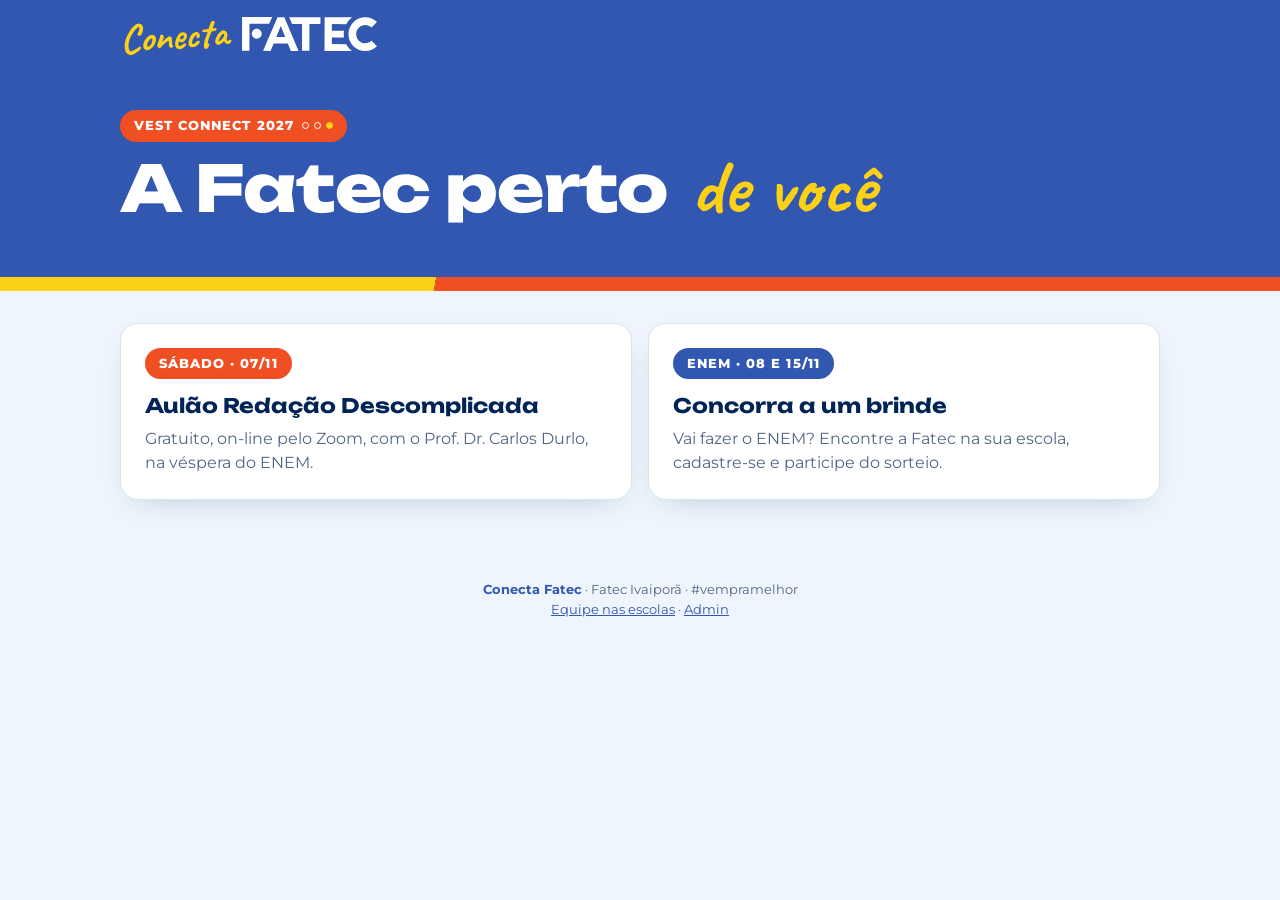
<file: index.html>
<!doctype html>
<html lang="pt-BR">
<head>
  <meta charset="utf-8">
  <meta name="viewport" content="width=device-width, initial-scale=1">
  <title>Conecta Fatec · Fatec Ivaiporã</title>
  <meta name="theme-color" content="#3157B0">
  <link rel="icon" href="/kv/favicon.svg" type="image/svg+xml">
  <link rel="apple-touch-icon" href="/kv/apple-touch-icon.png">
  <link rel="preconnect" href="https://fonts.googleapis.com">
  <link rel="preconnect" href="https://fonts.gstatic.com" crossorigin>
  <link href="https://fonts.googleapis.com/css2?family=Caveat:wght@700&family=Montserrat:wght@500;600;700;800&family=Unbounded:wght@700;800&display=swap" rel="stylesheet">
  <link rel="stylesheet" href="/css/app.css">
  <style>
    .opcoes { display: grid; gap: 16px; grid-template-columns: repeat(auto-fit, minmax(260px, 1fr)); }
    .opcao { text-decoration: none; color: inherit; display: grid; gap: 6px; transition: transform .15s; }
    .opcao:hover { transform: translateY(-3px); }
    .opcao .selo { margin-bottom: 6px; }
    .opcao h2 { margin: 0; }
    .opcao p { margin: 0; color: var(--tinta-2); }
    .hero-in { grid-template-columns: 1fr !important; }
    .hero h1 { font-size: clamp(25px, 6.4vw, 64px); }
  </style>
</head>
<body>
  <section class="hero">
    <div class="topo" style="padding-bottom:0">
      <a href="/" class="marca-conecta link-inicio" aria-label="Conecta Fatec: página inicial"><b>Conecta</b><img class="fatec" src="/kv/fatec-logo.svg" alt="" style="filter:brightness(0) invert(1)"></a>
    </div>
    <div class="hero-in">
      <div>
        <span class="selo">Vest Connect 2027 <span class="pontos"><i></i><i></i><i></i></span></span>
        <h1>A Fatec perto <span class="script" style="display:inline-block;white-space:nowrap;font-size:1.2em;margin:0 0 0 .12em;line-height:.8">de você</span></h1>
      </div>
    </div>
  </section>
  <main class="wrap">
    <div class="opcoes">
      <a class="card opcao" href="/aulao/">
        <span class="selo">Sábado · 07/11</span>
        <h2>Aulão Redação Descomplicada</h2>
        <p>Gratuito, on-line pelo Zoom, com o Prof. Dr. Carlos Durlo, na véspera do ENEM.</p>
      </a>
      <a class="card opcao" href="/enem/">
        <span class="selo" style="background:var(--azul)">ENEM · 08 e 15/11</span>
        <h2>Concorra a um brinde</h2>
        <p>Vai fazer o ENEM? Encontre a Fatec na sua escola, cadastre-se e participe do sorteio.</p>
      </a>
    </div>
  </main>
  <footer><b>Conecta Fatec</b> · Fatec Ivaiporã · #vempramelhor<br><a href="/escola/">Equipe nas escolas</a> · <a href="/equipe/">Admin</a></footer>
</body>
</html>
</file>
<file: css/app.css>
/* Visual da campanha Vest Connect 2027 — cores do KV */
:root {
  --azul: #3157B0;
  --azul-noite: #012457;
  --sky: #58AEE6;
  --laranja: #F04E23;
  --amarelo: #FCD116;
  --fundo: #EEF5FC;
  --carta: #FFFFFF;
  --linha: #D9E5F2;
  --tinta: #0E2140;
  --tinta-2: #516684;
  --ok: #0E8A5F;
  --ok-fundo: #E9F7F1;
  --erro: #C2361A;
  --erro-fundo: #FDECE6;
  --raio: 18px;
  --display: "Unbounded", "Montserrat", sans-serif;
  --texto: "Montserrat", system-ui, sans-serif;
  --script: "Caveat", cursive;
}
* { box-sizing: border-box; }
html, body { margin: 0; }
body {
  font-family: var(--texto);
  color: var(--tinta);
  background: var(--fundo);
  line-height: 1.5;
  -webkit-font-smoothing: antialiased;
}
img { max-width: 100%; display: block; }
a { color: var(--azul); }

/* ---------- Topo ---------- */
.topo {
  display: flex; align-items: center; justify-content: space-between;
  gap: 16px; padding: 14px 20px;
  max-width: 1080px; margin: 0 auto;
}
.topo img.fatec { height: 34px; }
.topo img.vest { height: 30px; }

/* ---------- Hero ---------- */
.hero {
  position: relative; overflow: hidden;
  background: var(--azul); color: #fff;
}
.hero::after { /* faixa amarela + laranja do KV */
  content: ""; position: absolute; left: 0; right: 0; bottom: 0; height: 14px;
  background: linear-gradient(100deg, var(--amarelo) 0 34%, var(--laranja) 34% 100%);
}
.hero-in {
  max-width: 1080px; margin: 0 auto; padding: 40px 20px 64px;
  display: grid; gap: 28px; grid-template-columns: 1fr;
}
.selo {
  display: inline-flex; align-items: center; gap: 8px;
  background: var(--laranja); color: #fff;
  font-weight: 800; font-size: 13px; letter-spacing: .08em; text-transform: uppercase;
  padding: 6px 14px; border-radius: 999px; width: fit-content;
}
.pontos { display: inline-flex; gap: 5px; }
.pontos i { width: 7px; height: 7px; border-radius: 50%; border: 1.5px solid #fff; }
.pontos i:last-child { background: var(--amarelo); border-color: var(--amarelo); }
.hero h1 {
  font-family: var(--display); font-weight: 800;
  font-size: clamp(34px, 7vw, 64px); line-height: 1.02; margin: 14px 0 6px;
  letter-spacing: -.01em;
}
.hero h1 .script {
  display: block; font-family: var(--script); font-weight: 700;
  color: var(--amarelo); font-size: .82em; letter-spacing: 0; margin-top: 4px;
}
.hero p.lead { font-size: clamp(16px, 2.2vw, 19px); max-width: 560px; margin: 10px 0 0; opacity: .95; }
.infos { display: flex; flex-wrap: wrap; gap: 10px; margin-top: 22px; }
.info {
  background: rgba(255,255,255,.12); border: 1px solid rgba(255,255,255,.25);
  border-radius: 12px; padding: 10px 14px; font-weight: 600; font-size: 15px;
}
.info b { display: block; font-size: 11px; text-transform: uppercase; letter-spacing: .1em; color: var(--sky); font-weight: 800; }

/* ---------- Layout ---------- */
.wrap { max-width: 1080px; margin: 0 auto; padding: 32px 20px 56px; }
.grade { display: grid; gap: 24px; grid-template-columns: 1fr; }
@media (min-width: 900px) {
  .hero-in { grid-template-columns: 1.25fr .75fr; align-items: end; padding-top: 56px; }
  .grade { grid-template-columns: 1.1fr .9fr; align-items: start; }
  .grade .form-col { position: sticky; top: 20px; }
}

.card {
  background: var(--carta); border: 1px solid var(--linha);
  border-radius: var(--raio); padding: 24px;
  box-shadow: 0 10px 30px -18px rgba(1, 36, 87, .35);
}
.card h2 { font-family: var(--display); font-size: 20px; margin: 0 0 14px; color: var(--azul-noite); }
.secao-titulo {
  font-family: var(--display); font-size: 22px; color: var(--azul-noite); margin: 0 0 16px;
}
.secao-titulo .script { font-family: var(--script); color: var(--laranja); font-size: 1.25em; font-weight: 700; }

/* Lista de tópicos */
.topicos { list-style: none; margin: 0; padding: 0; display: grid; gap: 12px; }
.topicos li {
  display: grid; grid-template-columns: 40px 1fr; gap: 12px; align-items: start;
  background: var(--carta); border: 1px solid var(--linha); border-radius: 14px; padding: 14px;
}
.topicos .n {
  width: 40px; height: 40px; border-radius: 12px; display: grid; place-items: center;
  background: var(--azul); color: #fff; font-family: var(--display); font-weight: 800;
}
.topicos li:nth-child(2) .n { background: var(--laranja); }
.topicos li:nth-child(3) .n { background: var(--sky); }
.topicos li:nth-child(4) .n { background: var(--amarelo); color: var(--azul-noite); }
.topicos strong { display: block; color: var(--azul-noite); }
.topicos span { color: var(--tinta-2); font-size: 15px; }

/* Professor */
.prof {
  display: grid; grid-template-columns: 96px 1fr; gap: 16px; align-items: center; margin-top: 24px;
}
.prof img { width: 96px; height: 96px; border-radius: 50%; object-fit: cover; object-position: center 22%; border: 4px solid var(--amarelo); }
.prof .quem { font-size: 12px; text-transform: uppercase; letter-spacing: .1em; font-weight: 800; color: var(--laranja); }
.prof .nome { font-family: var(--display); font-size: 20px; color: var(--azul-noite); }
.prof .bio { color: var(--tinta-2); font-size: 15px; margin-top: 4px; }
.hero-foto { display: none; }
@media (min-width: 900px) {
  .hero-foto {
    display: block; justify-self: end; width: 300px; aspect-ratio: 3/4; border-radius: 24px; overflow: hidden;
    border: 6px solid #fff; box-shadow: 14px 14px 0 var(--laranja); transform: rotate(2deg);
  }
  .hero-foto img { width: 100%; height: 100%; object-fit: cover; }
}

/* ---------- Formulário ---------- */
form { display: grid; gap: 14px; }
label { font-weight: 700; font-size: 14px; color: var(--azul-noite); display: grid; gap: 6px; }
input, select {
  font: inherit; font-size: 16px; color: var(--tinta);
  border: 1.5px solid var(--linha); border-radius: 12px; padding: 12px 14px; background: #fff; width: 100%;
}
input:focus, select:focus { outline: none; border-color: var(--azul); box-shadow: 0 0 0 4px rgba(49, 87, 176, .15); }
input.invalido { border-color: var(--erro); }

/* Sugestões de cidade */
.sugestoes {
  position: absolute; left: 0; right: 0; top: 100%; z-index: 30;
  margin: 4px 0 0; padding: 6px; list-style: none;
  background: #fff; border: 1.5px solid var(--linha); border-radius: 12px;
  box-shadow: 0 14px 30px -12px rgba(1, 36, 87, .35);
  max-height: 280px; overflow-y: auto;
}
.sugestoes li {
  padding: 11px 12px; border-radius: 8px; cursor: pointer;
  font-weight: 500; font-size: 15px; color: var(--tinta);
}
.sugestoes li b { font-weight: 800; color: var(--azul-noite); }
.sugestoes li small { display: block; font-size: 12px; font-weight: 600; color: var(--tinta-2); margin-top: 1px; }
/* Atalhos "Não estou estudando" */
.atalhos { display: flex; flex-wrap: wrap; gap: 8px; }
.atalho {
  font: inherit; font-size: 13px; font-weight: 700; cursor: pointer;
  border: 1.5px dashed var(--linha); background: var(--fundo); color: var(--tinta-2);
  border-radius: 999px; padding: 6px 12px;
}
.atalho:hover { border-color: var(--azul); color: var(--azul); }
.atalho.on { border-style: solid; border-color: var(--azul); background: var(--azul); color: #fff; }
.sugestoes li:hover, .sugestoes li.ativo { background: var(--fundo); color: var(--azul); }
.dica { font-weight: 500; font-size: 13px; color: var(--tinta-2); }
.check { display: grid; grid-template-columns: 22px 1fr; gap: 10px; font-weight: 500; font-size: 13px; color: var(--tinta-2); align-items: start; }
.check input { width: 20px; height: 20px; margin: 1px 0 0; accent-color: var(--azul); }
.btn {
  font: inherit; font-family: var(--display); font-weight: 800; font-size: 17px;
  border: 0; border-radius: 14px; padding: 16px 20px; cursor: pointer;
  background: var(--laranja); color: #fff; width: 100%;
  box-shadow: 0 6px 0 #B5340F; transition: transform .08s, box-shadow .08s;
  text-decoration: none; display: inline-flex; align-items: center; justify-content: center; gap: 10px;
}
.btn:active { transform: translateY(4px); box-shadow: 0 2px 0 #B5340F; }
.btn:disabled { opacity: .6; cursor: wait; }
.btn.azul { background: var(--azul); box-shadow: 0 6px 0 var(--azul-noite); }
.btn.whats { background: #25D366; color: #fff; box-shadow: 0 6px 0 #128C4B; }
.btn.claro { background: #fff; color: var(--azul-noite); border: 1.5px solid var(--linha); box-shadow: none; font-size: 15px; }
.btn.pequeno { width: auto; padding: 10px 14px; font-size: 14px; }
.msg { border-radius: 12px; padding: 12px 14px; font-size: 14px; font-weight: 600; }
.msg.erro { background: var(--erro-fundo); color: var(--erro); }
.msg.ok { background: var(--ok-fundo); color: var(--ok); }
.oculto { display: none !important; }
@media (min-width: 900px) { .so-celular { display: none !important; } }
#cardForm { scroll-margin-top: 16px; }

/* Sucesso */
.sucesso { text-align: center; }
.sucesso .icone {
  width: 72px; height: 72px; margin: 4px auto 12px; border-radius: 50%;
  background: var(--ok-fundo); color: var(--ok); display: grid; place-items: center; font-size: 36px;
}
.sucesso h2 { font-size: 24px; }
.sucesso p { color: var(--tinta-2); }
.sucesso .acoes { display: grid; gap: 12px; margin-top: 18px; }

/* ---------- Rodapé ---------- */
footer {
  text-align: center; color: var(--tinta-2); font-size: 13px; padding: 24px 20px 40px;
}
footer b { color: var(--azul); }

/* ---------- Faixa equipe (modo barraca) ---------- */
.faixa-equipe {
  background: var(--amarelo); color: var(--azul-noite); font-weight: 800; font-size: 14px;
  text-align: center; padding: 8px 12px;
}

.aviso-num:empty { display: none; }
.aviso-num { color: #0B5CD6; font-weight: 700; }

/* Cursos: botões para marcar um ou mais */
.cursos-box { border: 0; margin: 0; padding: 0; min-width: 0; }
.cursos-box legend { font-weight: 700; font-size: 14px; color: var(--azul-noite); padding: 0; margin-bottom: 8px; }
.cursos-box legend .dica { font-weight: 500; }
.chips { display: flex; flex-wrap: wrap; gap: 8px; }
.chip { display: inline-flex; cursor: pointer; font-weight: 600; font-size: 14px; }
.chip input { position: absolute; opacity: 0; pointer-events: none; }
.chip span { border: 1.5px solid var(--linha); background: #fff; color: var(--tinta); border-radius: 999px; padding: 8px 14px; transition: background .12s, border-color .12s; }
.chip:hover span { border-color: var(--azul); }
.chip input:checked + span { background: var(--azul); border-color: var(--azul); color: #fff; }
.chip input:checked + span::before { content: "✓ "; }
.chip input:focus-visible + span { outline: 3px solid rgba(49, 87, 176, .35); outline-offset: 2px; }
.chip-nao-sei span { border-style: dashed; color: var(--tinta-2); }

/* Marca "Conecta" + logo FATEC */
.marca-conecta { display: inline-flex; align-items: center; gap: 14px; }
.marca-conecta b { font-family: var(--script); font-weight: 700; font-size: 40px; line-height: 1; color: var(--amarelo);
  display: inline-block; transform: rotate(-4deg) translateY(2px); }

/* Logo do topo leva para a página inicial */
.link-inicio { display: inline-flex; text-decoration: none; border-radius: 8px; transition: opacity .15s; }
.link-inicio:hover { opacity: .85; }
.link-inicio:focus-visible { outline: 3px solid var(--amarelo); outline-offset: 4px; }

/* Topo no celular: marca menor e selo sem sobrepor */
.topo .selo { flex-shrink: 0; white-space: nowrap; }
.marca-conecta { min-width: 0; }
@media (max-width: 430px) {
  .marca-conecta { gap: 10px; }
  .marca-conecta b { font-size: 30px; }
  .marca-conecta img.fatec { height: 25px; }
  .topo .selo { font-size: 11px; padding: 5px 10px; }
}

/* Login do admin: atalho para a equipe das escolas */
.ou-escola { margin-top: 18px; padding-top: 16px; border-top: 1px solid var(--linha); display: grid; gap: 10px; text-align: center; }
.ou-escola span { font-size: 13px; color: var(--tinta-2); font-weight: 600; }
.ou-escola .btn { font-size: 14px; }

/* Login do admin com e-mail e senha */
.login-senha { margin-top: 16px; display: grid; gap: 12px; }
.login-senha .ou { text-align: center; font-size: 13px; color: var(--tinta-2); font-weight: 600; }
</file>
